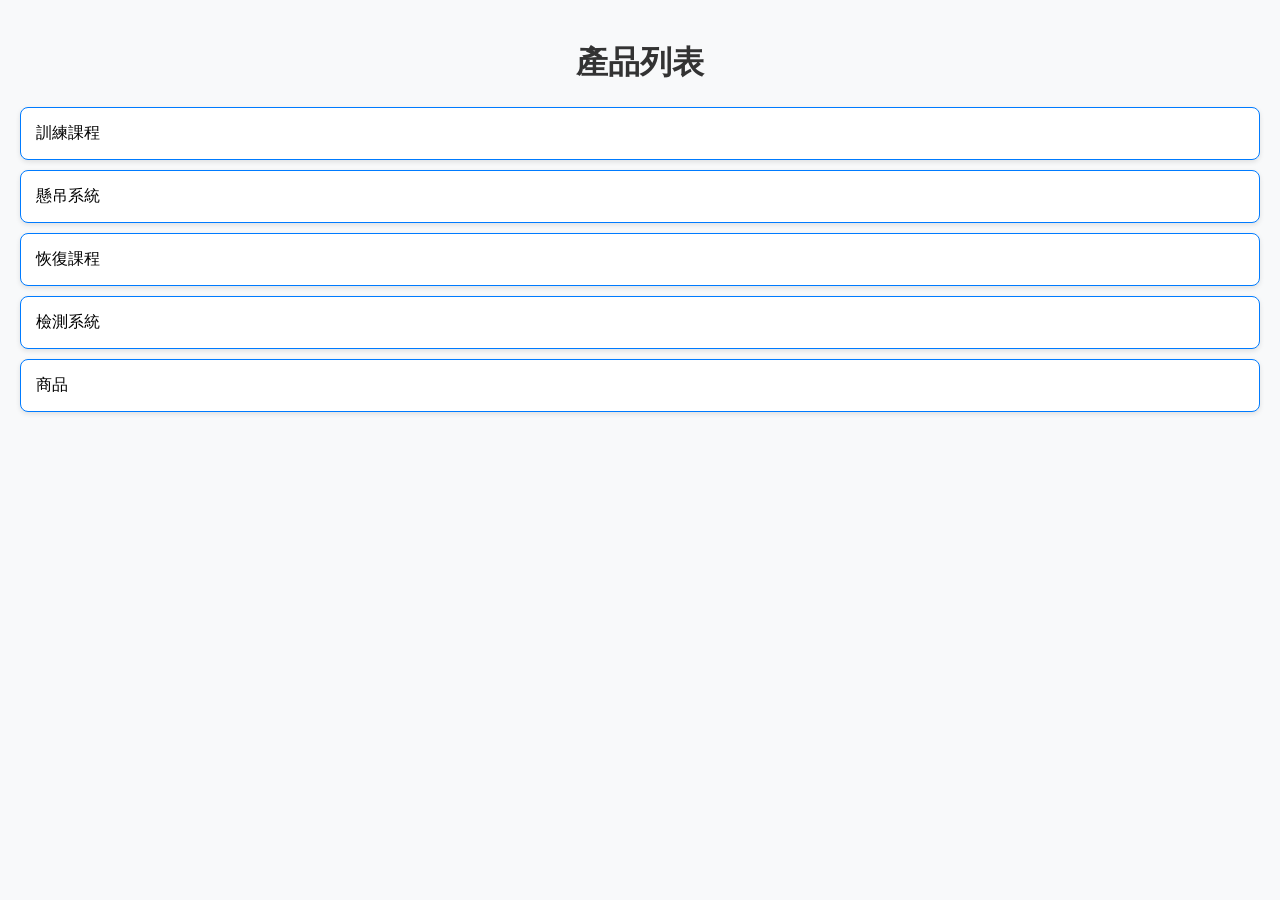
<file: index.html>
<!DOCTYPE html>
<html lang="zh-Hant">
<head>
    <meta charset="UTF-8">
    <meta name="viewport" content="width=device-width, initial-scale=1.0">
    <title>Axis Fitness產品(v0.02)</title>
    <link rel="stylesheet" href="styles.css">
</head>
<body>

<h1>產品列表</h1>

<div class="category-list" id="categoryList"></div>
<button class="back-button" id="backButton" style="display: none;">返回</button>
<div class="subcategory-list" id="subcategoryList" style="display: none;"></div>
<div class="product-list" id="productList" style="display: none;"></div>
<div class="table-container" id="tableContainer">
    <h2>產品詳情</h2>
    <table>
        <thead>
            <tr>
                <th>產品名稱</th>
                <th>售價</th>
                <th>產品條碼</th>
            </tr>
        </thead>
        <tbody id="productDetails"></tbody>
    </table>
</div>

<script>
let data;
let currentPage = 'categories'; // 紀錄當前頁面
let previousPage = '';

// 獲取 JSON 數據
fetch('products.json')
    .then(response => response.json())
    .then(json => {
        data = json;
        displayCategories();
    })
    .catch(error => console.error('Error fetching data:', error));

function displayCategories() {
    const categoryList = document.getElementById('categoryList');
    categoryList.innerHTML = '';
    data.categories.forEach(category => {
        const item = document.createElement('div');
        item.className = 'item';
        item.innerText = category.name;
        item.onclick = () => showSubcategories(category.subcategories);
        categoryList.appendChild(item);
    });
    document.getElementById('backButton').style.display = 'none'; // 顯示類別時隱藏返回按鈕
}

function showSubcategories(subcategories) {
    currentPage = 'subcategories';
    document.getElementById('categoryList').style.display = 'none';
    const subcategoryList = document.getElementById('subcategoryList');
    subcategoryList.innerHTML = '';
    subcategoryList.style.display = 'block';
    subcategories.forEach(subcategory => {
        const item = document.createElement('div');
        item.className = 'item';
        item.innerText = subcategory.name;
        item.onclick = () => showProducts(subcategory.products);
        subcategoryList.appendChild(item);
    });
    document.getElementById('backButton').style.display = 'block'; // 顯示返回按鈕
}

function showProducts(products) {
    currentPage = 'products';
    document.getElementById('subcategoryList').style.display = 'none';
    const productList = document.getElementById('productList');
    productList.innerHTML = '';
    productList.style.display = 'block';
    products.forEach(product => {
        const item = document.createElement('div');
        item.className = 'item';
        item.innerText = product.name;
        item.onclick = () => showProductDetails(product);
        productList.appendChild(item);
    });
    document.getElementById('backButton').style.display = 'block'; // 確保返回按鈕顯示
}

function showProductDetails(product) {
    currentPage = 'productDetails';
    document.getElementById('productList').style.display = 'none';
    const tableContainer = document.getElementById('tableContainer');
    document.getElementById('productDetails').innerHTML = `
        <tr>
            <td>${product.name}</td>
            <td>${product.price}</td>
            <td><img src="${product.svg}" alt="${product.name}" style="width: 300px;"></td>
        </tr>
    `;
    tableContainer.style.display = 'block';
    document.getElementById('backButton').style.display = 'block'; // 確保返回按鈕顯示
}

document.getElementById('backButton').onclick = () => {
    if (currentPage === 'productDetails') {
        currentPage = 'products';
        document.getElementById('tableContainer').style.display = 'none';
        document.getElementById('productList').style.display = 'block';
    } else if (currentPage === 'products') {
        currentPage = 'subcategories';
        document.getElementById('productList').style.display = 'none';
        document.getElementById('subcategoryList').style.display = 'block';
    } else if (currentPage === 'subcategories') {
        currentPage = 'categories';
        document.getElementById('subcategoryList').style.display = 'none';
        document.getElementById('categoryList').style.display = 'block';
    }
    
    // 更新返回按鈕的顯示狀態
    document.getElementById('backButton').style.display = currentPage === 'categories' ? 'none' : 'block';
};
</script>

</body>
</html>
</file>
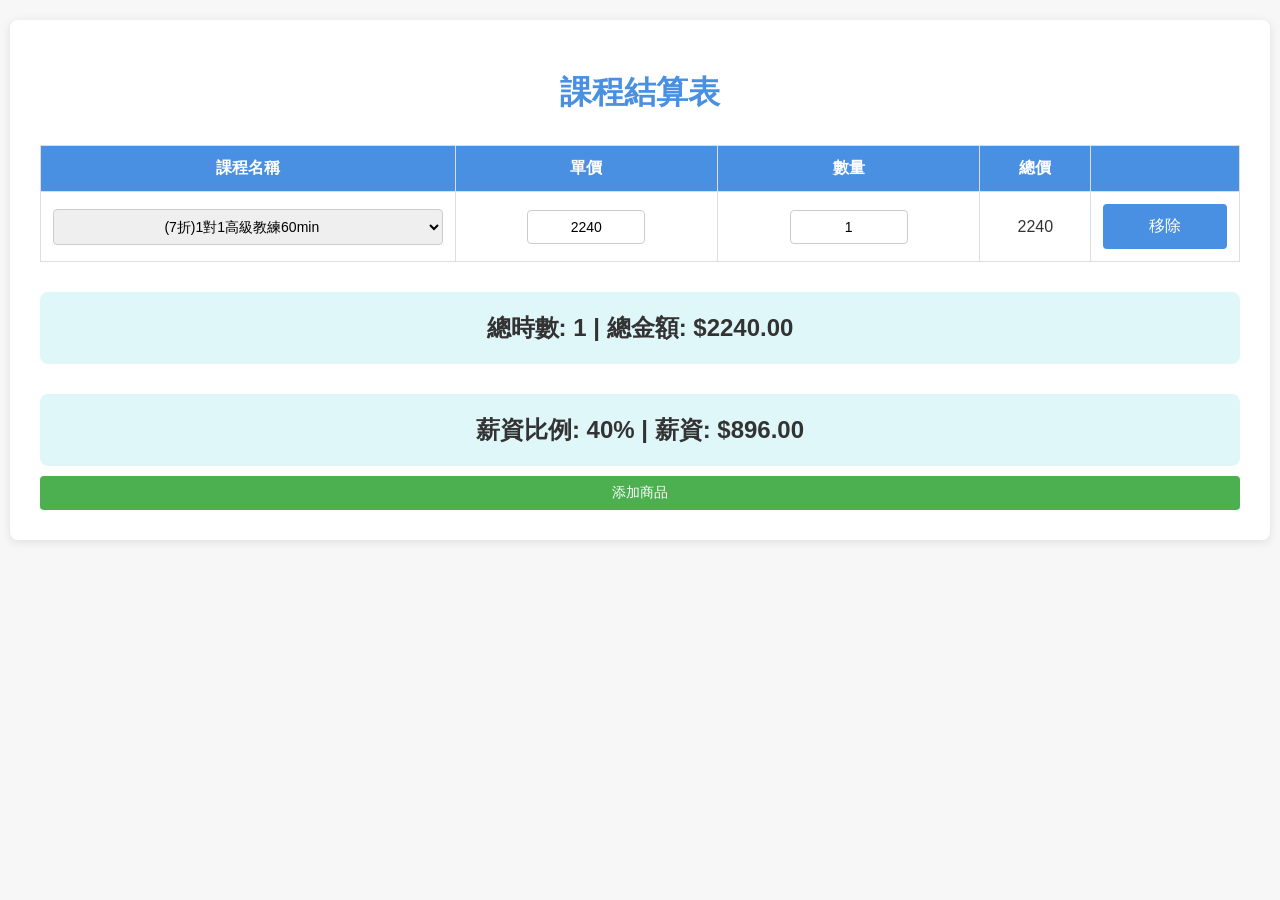
<file: benefit.html>
<!DOCTYPE html>
<html lang="en">
<head>
    <meta charset="UTF-8">
    <meta name="viewport" content="width=device-width, initial-scale=1.0">
    <title>課程結算表</title>
    <style>
        /* 基本頁面設置 */
        body {
            font-family: 'Arial', sans-serif;
            margin: 0;
            padding: 0;
            background-color: #f7f7f7;
            color: #333;
        }

        .container {
            max-width: 1200px;
            margin: 20px auto;
            padding: 30px;
            background-color: #fff;
            border-radius: 8px;
            box-shadow: 0 2px 10px rgba(0, 0, 0, 0.1);
        }

        h1 {
            text-align: center;
            color: #4a90e2;
            margin-bottom: 30px;
        }

        /* 表格樣式 */
        table {
            width: 100%;
            border-collapse: collapse;
            margin-bottom: 20px;
        }

        table, th, td {
            border: 1px solid #ddd;
        }

        th, td {
            padding: 12px;
            text-align: center;
        }

        th {
            background-color: #4a90e2;
            color: #fff;
        }

        td select,
        td input {
            width: 100px;
            padding: 8px;
            font-size: 14px;
            text-align: center;
            border: 1px solid #ccc;
            border-radius: 4px;
        }

        td select.product-name {
            width: 100%;
            padding: 8px;
            font-size: 14px;
            text-align: center;
            border: 1px solid #ccc;
            border-radius: 4px;
        }        

        td input[type="number"] {
            -moz-appearance: textfield;
        }

        td input[type="number"]::-webkit-outer-spin-button,
        td input[type="number"]::-webkit-inner-spin-button {
            -webkit-appearance: none;
            margin: 0;
        }

        /* 按鈕樣式 */
        button {
            display: block;
            width: 100%;
            padding: 12px;
            font-size: 16px;
            color: #fff;
            background-color: #4a90e2;
            border: none;
            border-radius: 4px;
            cursor: pointer;
            transition: background-color 0.3s ease;
        }

        button:hover {
            background-color: #357ab7;
        }

        /* 顯示最終價格的樣式 */
        #final-result, #final-price {
            font-size: 1.5em;
            font-weight: bold;
            text-align: center;
            margin-top: 30px;
            padding: 20px;
            background-color: #e0f7fa;
            border-radius: 8px;
        }

        /* 額外商品按鈕 */
        .add-product {
            margin-top: 10px;
            display: inline-block;
            padding: 8px 16px;
            font-size: 14px;
            background-color: #4caf50;
            color: white;
            border: none;
            border-radius: 4px;
            cursor: pointer;
        }

        .add-product:hover {
            background-color: #45a049;
        }
    </style>
</head>
<body>

    <div class="container">
        <h1>課程結算表</h1>
        
        <table id="product-table">
            <thead>
                <tr>
                    <th>課程名稱</th>
                    <th>單價</th>
                    <th>數量</th>
                    <th>總價</th>
                    <th>  </th>
                </tr>
            </thead>
            <tbody id="product-list">
                <!-- Initial -->
            </tbody>
        </table>

        <!-- 顯示最終價格 -->
        <div id="final-price">
            總時數: 0 | 折金額: 0%
        </div>
        <div id="final-result">
            總時數: 0 | 折扣數: 0%
        </div>

        <div class="form-group">
            <button class="add-product" onclick="addProduct()">添加商品</button>
        </div>
    </div>

    <script>
        // 假設商品資料是來自於一個外部的 JSON
        const productsData = [
            { id: 'Item1165', name: '(65折)1對1高級教練60min', price: 2080, weight: 1 },
            { id: 'Item1170', name: '(7折)1對1高級教練60min', price: 2240, weight: 1 },
            { id: 'Item1175', name: '(75折)1對1高級教練60min', price: 2400, weight: 1 },
            { id: 'Item1265', name: '(65折)1對2高級教練60min', price: 1300, weight: 2 },
            { id: 'Item1270', name: '(7折)1對2高級教練60min', price: 1400, weight: 2 },
            { id: 'Item1365', name: '(65折)1對3高級教練60min', price: 1040, weight: 3 },
            { id: 'Item1370', name: '(7折)1對3高級教練60min', price: 1120, weight: 3 },
            { id: 'Item1470', name: '(7折)團體高級教練60min', price: 840, weight: 4 }
        ];

        // 預設商品行
        let productCount = 0;

        // 初始化商品列表
        function initProductList() {
            const productList = document.getElementById('product-list');
            productList.innerHTML = ''; // 清空現有的商品列
            addProductRow(productsData[1], productCount); // 預設顯示商品 A
            calculateTotal();
        }

        // 添加商品行
        function addProductRow(product, index) {
            const row = document.createElement('tr');
            row.dataset.index = index;

            row.innerHTML = `
                <td>
                    <select class="product-name" >
                        ${productsData.map(p => `<option value="${p.id}" ${p.id === product.id ? 'selected' : ''}>${p.name}</option>`).join('')}
                    </select>
                </td>
                <td><input type="number" class="product-price" value="${product.price}" readonly /></td>
                <td><input type="number" class="quantity" value="1" min="1" /></td>
                <td><span class="total-price">${product.price}</span></td>
                <td><button class="remove-product" onclick="removeProductRow(this)">移除</button></td>
            `;

            // 將新行加入到表格
            document.getElementById('product-list').appendChild(row);

            // 監聽商品數量、單價、商品選擇的改變
            row.querySelector('.quantity').addEventListener('input', calculateTotal);
            row.querySelector('.product-name').addEventListener('change', function() {
                updatePrice(row); // 當選擇的商品改變時更新單價
                calculateTotal();   // 更新總價
            });
            row.querySelector('.quantity').addEventListener('input', calculateTotal);
            calculateTotal();
        }

        // 更新單價，根據選擇的商品
        function updatePrice(row) {
            const select = row.querySelector('.product-name');
            const selectedProductId = select.value;
            const product = productsData.find(p => p.id === selectedProductId);
            row.querySelector('.product-price').value = product.price;
        }

        // 移除商品行
        function removeProductRow(button) {
            const row = button.closest('tr');
            row.remove();
            calculateTotal();
        }

        // 添加一個新的商品行
        function addProduct() {
            const product = productsData[0]; // 預設商品A
            productCount++;
            addProductRow(product, productCount);
        }

        // 計算總價
        function calculateTotal() {
            let totalPrice = 0;
            let totalQuantity = 0;

            // 遍歷所有商品行
            const productRows = document.querySelectorAll('#product-list tr');
            productRows.forEach(row => {
                id = row.querySelector('.product-name').value;
                const price = parseFloat(row.querySelector('.product-price').value);
                const quantity = parseInt(row.querySelector('.quantity').value);
                

                const select = row.querySelector('.product-name');
                const selectedProductId = select.value;
                const product = productsData.find(p => p.id === selectedProductId);
                //alert(product.weight);
                /*
                // 計算加權價格，weight 會影響最終總價
                const totalForProduct = price * quantity * product.weight;
                row.querySelector('.total-price').textContent = totalForProduct.toFixed(2);
                */
                const total = price * quantity * product.weight;
                row.querySelector('.total-price').innerText = total;

                totalPrice += total;
                totalQuantity += quantity;

            });
            if(totalQuantity < 40){
                finalNum = totalPrice * 0.4;
                Percent = "40%";
            } else if (totalQuantity < 80){
                finalNum = totalPrice * 0.5;
                Percent = "50%";
            } else if (totalQuantity < 120){
                finalNum = totalPrice * 0.6;
                Percent = "60%";
            }
            else{
                finalNum = totalPrice * 0.65;
                Percent = "65%";
            }

            // 顯示總數量與總金額
            document.getElementById('final-price').innerText = `總時數: ${totalQuantity} | 總金額: $${totalPrice.toFixed(2)}`;
            document.getElementById('final-result').innerText = `薪資比例: ${Percent} | 薪資: $${finalNum.toFixed(2)}`;
        }

        // 頁面加載後初始化商品列表
        window.onload = initProductList;
    </script>

</body>
</html>
</file>
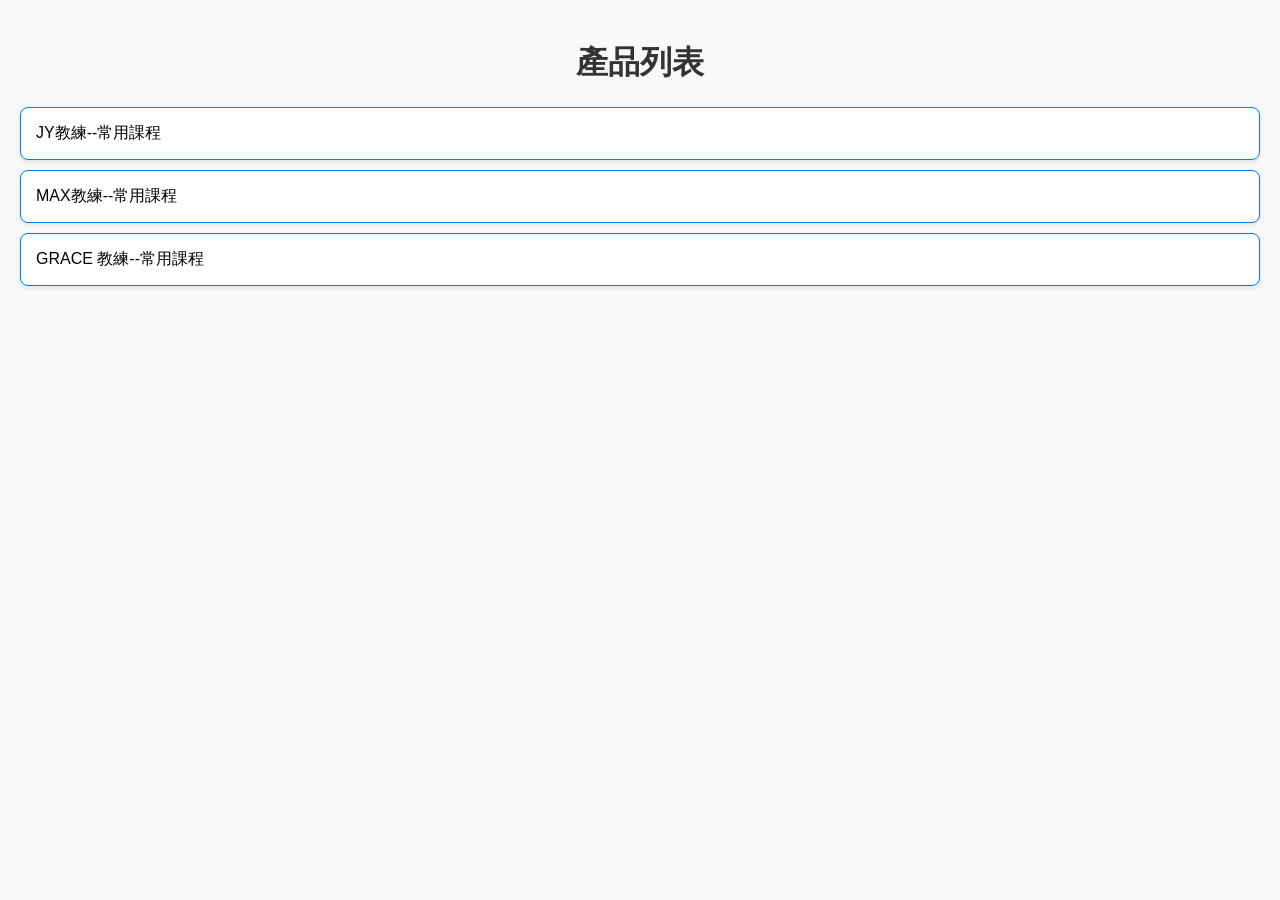
<file: index2.html>
<!DOCTYPE html>
<html lang="zh-Hant">
<head>
    <meta charset="UTF-8">
    <meta name="viewport" content="width=device-width, initial-scale=1.0">
    <title>Axis Fitness產品(v0.02)</title>
    <link rel="stylesheet" href="styles.css">
</head>
<body>

<h1>產品列表</h1>
    
<div class="category-list" id="favoriteList"></div>
<div class="category-list" id="categoryList"></div>
<button class="back-button" id="backButton" style="display: none;">返回</button>
<div class="subcategory-list" id="subcategoryList" style="display: none;"></div>
<div class="product-list" id="productList" style="display: none;"></div>
<div class="table-container" id="tableContainer">
    <h2>產品詳情</h2>
    <table>
        <thead>
            <tr>
                <th>產品名稱</th>
                <th>售價</th>
                <th>產品條碼</th>
            </tr>
        </thead>
        <tbody id="productDetails"></tbody>
    </table>
</div>

<script>
let data;
let currentPage = 'categories'; // 紀錄當前頁面
let previousPage = '';

// 獲取 JSON 數據
fetch('favorite.json')
    .then(response => response.json())
    .then(json => {
        data = json;
        displayFavorite();
    })
    .catch(error => console.error('Error fetching data:', error));
//fetch('products.json')
//    .then(response => response.json())
//    .then(json => {
//        data = json;
//        displayCategories();
//    })
//    .catch(error => console.error('Error fetching data:', error));
    
function displayFavorite() {
    const favoriteList  = document.getElementById('favoriteList');
    favoriteList.innerHTML = '';
    data.categories.forEach(category => {
        const item = document.createElement('div');
        item.className = 'item';
        item.innerText = category.name;
        item.onclick = () => showFavoriteDetail(category.products);
        favoriteList.appendChild(item);
    });
    document.getElementById('backButton').style.display = 'none'; // 顯示類別時隱藏返回按鈕
}
function showFavoriteDetail(products) {
    currentPage = 'favoriteProduct';
    //document.getElementById('subcategoryList').style.display = 'none';
    const productList = document.getElementById('tableContainer');
    productList.innerHTML = '';
    productList.style.display = 'block';
    htmString = ''
    products.forEach(product => {
        htmString = `
            <tr>
                <td>${product.name}</td>
                <td>${product.price}</td>
                <td><img src="${product.svg}" alt="${product.name}" style="width: 300px;"></td>
            </tr>
        `;
    });
    document.getElementById('tableContainer').innerHTML = htmString;
    tableContainer.style.display = 'block';
    document.getElementById('backButton').style.display = 'block'; // 確保返回按鈕顯示
}

    
function displayCategories() {
    const categoryList = document.getElementById('categoryList');
    categoryList.innerHTML = '';
    data.categories.forEach(category => {
        const item = document.createElement('div');
        item.className = 'item';
        item.innerText = category.name;
        item.onclick = () => showSubcategories(category.subcategories);
        categoryList.appendChild(item);
    });
    document.getElementById('backButton').style.display = 'none'; // 顯示類別時隱藏返回按鈕
}

function showSubcategories(subcategories) {
    currentPage = 'subcategories';
    document.getElementById('categoryList').style.display = 'none';
    const subcategoryList = document.getElementById('subcategoryList');
    subcategoryList.innerHTML = '';
    subcategoryList.style.display = 'block';
    subcategories.forEach(subcategory => {
        const item = document.createElement('div');
        item.className = 'item';
        item.innerText = subcategory.name;
        item.onclick = () => showProducts(subcategory.products);
        subcategoryList.appendChild(item);
    });
    document.getElementById('backButton').style.display = 'block'; // 顯示返回按鈕
}

function showProducts(products) {
    currentPage = 'products';
    document.getElementById('subcategoryList').style.display = 'none';
    const productList = document.getElementById('productList');
    productList.innerHTML = '';
    productList.style.display = 'block';
    products.forEach(product => {
        const item = document.createElement('div');
        item.className = 'item';
        item.innerText = product.name;
        item.onclick = () => showProductDetails(product);
        productList.appendChild(item);
    });
    document.getElementById('backButton').style.display = 'block'; // 確保返回按鈕顯示
}

function showProductDetails(product) {
    currentPage = 'productDetails';
    document.getElementById('productList').style.display = 'none';
    const tableContainer = document.getElementById('tableContainer');
    document.getElementById('productDetails').innerHTML = `
        <tr>
            <td>${product.name}</td>
            <td>${product.price}</td>
            <td><img src="${product.svg}" alt="${product.name}" style="width: 300px;"></td>
        </tr>
    `;
    tableContainer.style.display = 'block';
    document.getElementById('backButton').style.display = 'block'; // 確保返回按鈕顯示
}

document.getElementById('backButton').onclick = () => {
    if (currentPage === 'productDetails') {
        currentPage = 'products';
        document.getElementById('tableContainer').style.display = 'none';
        document.getElementById('productList').style.display = 'block';
    } else if (currentPage === 'products') {
        currentPage = 'subcategories';
        document.getElementById('productList').style.display = 'none';
        document.getElementById('subcategoryList').style.display = 'block';
    } else if (currentPage === 'subcategories') {
        currentPage = 'categories';
        document.getElementById('subcategoryList').style.display = 'none';
        document.getElementById('categoryList').style.display = 'block';
    }
    
    // 更新返回按鈕的顯示狀態
    document.getElementById('backButton').style.display = currentPage === 'categories' ? 'none' : 'block';
};
</script>

</body>
</html>
</file>
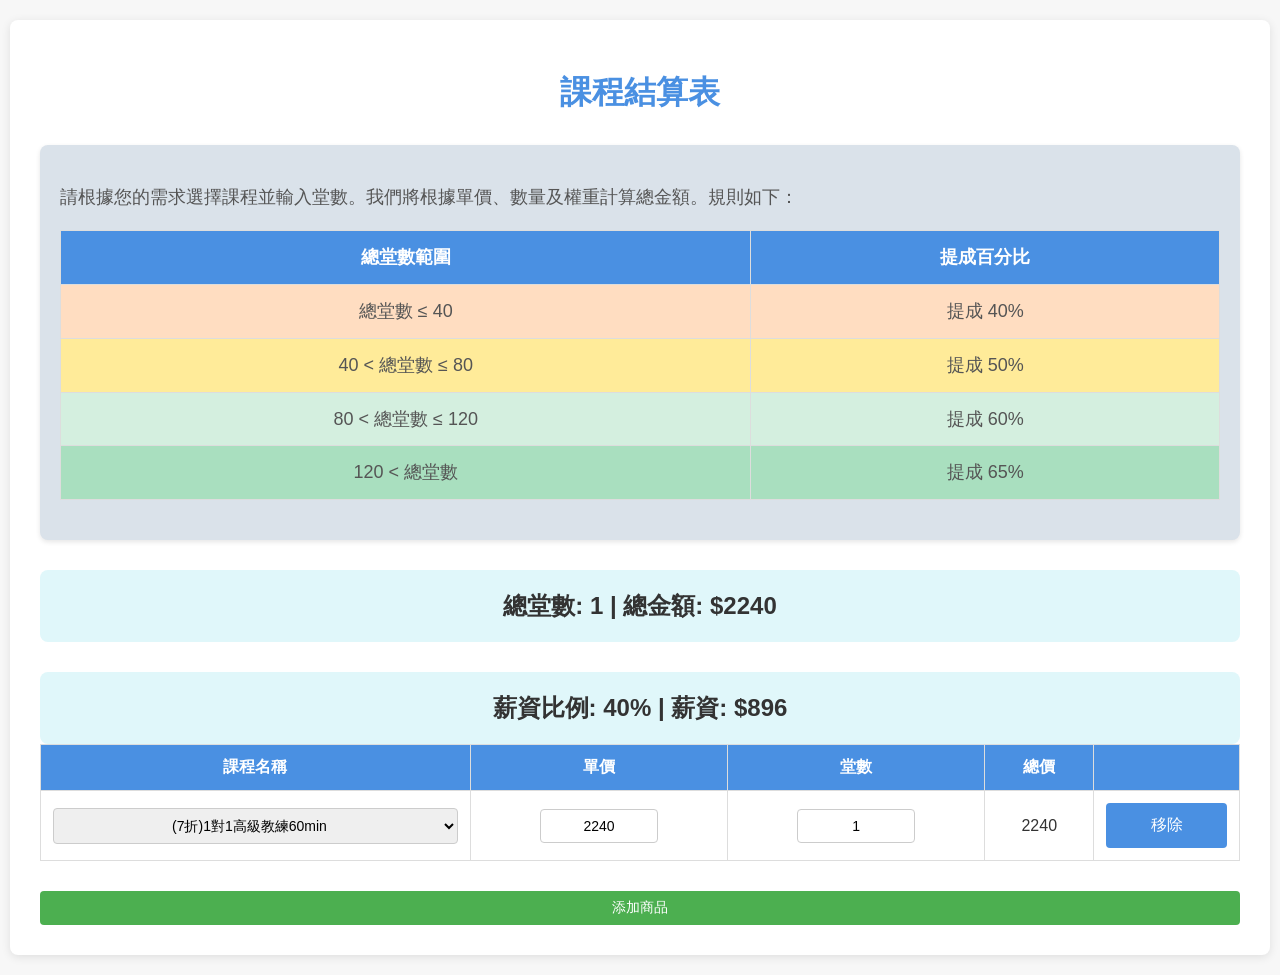
<file: salary.html>
<!DOCTYPE html>
<html lang="en">
<head>
    <meta charset="UTF-8">
    <meta name="viewport" content="width=device-width, initial-scale=1.0">
    <title>課程結算表</title>
    <style>
        /* 基本頁面設置 */
        body {
            font-family: 'Arial', sans-serif;
            margin: 0;
            padding: 0;
            background-color: #f7f7f7;
            color: #333;
        }

        .container {
            max-width: 1200px;
            margin: 20px auto;
            padding: 30px;
            background-color: #fff;
            border-radius: 8px;
            box-shadow: 0 2px 10px rgba(0, 0, 0, 0.1);
        }

        h1 {
            text-align: center;
            color: #4a90e2;
            margin-bottom: 30px;
        }

        .description {
            font-size: 18px;
            font-family: 'Arial', sans-serif;
            color: #555555;
            margin-bottom: 30px;
            text-align: left;
            line-height: 1.6;
            background-color: #dae2ea;
            padding: 20px;
            border-radius: 8px;
            box-shadow: 0 2px 5px rgba(0, 0, 0, 0.1);
        }

        /* 表格樣式 */
        table {
            width: 100%;
            border-collapse: collapse;
            margin-bottom: 20px;
        }

        table, th, td {
            border: 1px solid #ddd;
        }

        th, td {
            padding: 12px;
            text-align: center;
        }

        th {
            background-color: #4a90e2;
            color: #fff;
        }

        td select,
        td input {
            width: 100px;
            padding: 8px;
            font-size: 14px;
            text-align: center;
            border: 1px solid #ccc;
            border-radius: 4px;
        }

        td select.product-name {
            width: 100%;
            padding: 8px;
            font-size: 14px;
            text-align: center;
            border: 1px solid #ccc;
            border-radius: 4px;
        }        

        td input[type="number"] {
            -moz-appearance: textfield;
        }

        td input[type="number"]::-webkit-outer-spin-button,
        td input[type="number"]::-webkit-inner-spin-button {
            -webkit-appearance: none;
            margin: 0;
        }

        /* 按鈕樣式 */
        button {
            display: block;
            width: 100%;
            padding: 12px;
            font-size: 16px;
            color: #fff;
            background-color: #4a90e2;
            border: none;
            border-radius: 4px;
            cursor: pointer;
            transition: background-color 0.3s ease;
        }

        button:hover {
            background-color: #357ab7;
        }

        /* 顯示最終價格的樣式 */
        #final-result, #final-price {
            font-size: 1.5em;
            font-weight: bold;
            text-align: center;
            margin-top: 30px;
            padding: 20px;
            background-color: #e0f7fa;
            border-radius: 8px;
        }

        /* 額外商品按鈕 */
        .add-product {
            margin-top: 10px;
            display: inline-block;
            padding: 8px 16px;
            font-size: 14px;
            background-color: #4caf50;
            color: white;
            border: none;
            border-radius: 4px;
            cursor: pointer;
        }

        .add-product:hover {
            background-color: #45a049;
        }
        @media (max-width: 768px) {
            .container {
                padding: 15px;
                margin: 10px;
            }

            h1 {
                font-size: 1.5em;
            }

            .description {
                font-size: 14px;
            }

            table {
                font-size: 14px;
            }

            button {
                font-size: 14px;
                padding: 10px;
            }
        }       
        /* 當螢幕寬度小於 480px 時的樣式 */
        @media (max-width: 480px) {
            h1 {
                font-size: 1.2em;
            }

            .description {
                font-size: 12px;
                padding: 15px;
            }

            table th, table td {
                padding: 8px;
            }

            .add-product {
                font-size: 12px;
                padding: 8px;
            }
        }         
    </style>
</head>
<body>

    <div class="container">
        <h1>課程結算表</h1>
        <div class="description">
            <p>請根據您的需求選擇課程並輸入堂數。我們將根據單價、數量及權重計算總金額。規則如下：</p>
            <table border="1" cellpadding="10" cellspacing="0" style="width: 100%; text-align: left;">
                <thead>
                    <tr>
                        <th>總堂數範圍</th>
                        <th>提成百分比</th>
                    </tr>
                </thead>
                <tbody>
                    <tr style="background-color: #FFDDC1;">
                        <td>總堂數 &le; 40</td>
                        <td>提成 40%</td>
                    </tr>
                    <tr style="background-color: #FFEB99;">
                        <td>40 &lt; 總堂數 &le; 80</td>
                        <td>提成 50%</td>
                    </tr>
                    <tr style="background-color: #D4EFDF;">
                        <td>80 &lt; 總堂數 &le; 120</td>
                        <td>提成 60%</td>
                    </tr>
                    <tr style="background-color: #A9DFBF;">
                        <td>120 &lt; 總堂數</td>
                        <td>提成 65%</td>
                    </tr>
                </tbody>
            </table>
        </div>

        <!-- 顯示最終價格 -->
        <div id="final-price">
            總時數: 0 | 折金額: 0%
        </div>
        <div id="final-result">
            總時數: 0 | 折扣數: 0%
        </div>
        
        <table id="product-table">
            <thead>
                <tr>
                    <th>課程名稱</th>
                    <th>單價</th>
                    <th>堂數</th>
                    <th>總價</th>
                    <th> </th>
                </tr>
            </thead>
            <tbody id="product-list">
                <!-- Initial -->
            </tbody>
        </table>

        <div class="form-group">
            <button class="add-product" onclick="addProduct()">添加商品</button>
        </div>
    </div>

    <script>
        // 假設商品資料是來自於一個外部的 JSON
        const productsData = [
            { id: 'Item1165', name: '(65折)1對1高級教練60min', price: 2080, weight: 1 },
            { id: 'Item1170', name: '(7折)1對1高級教練60min', price: 2240, weight: 1 },
            { id: 'Item1175', name: '(75折)1對1高級教練60min', price: 2400, weight: 1 },
            { id: 'Item1265', name: '(65折)1對2高級教練60min', price: 1300, weight: 2 },
            { id: 'Item1270', name: '(7折)1對2高級教練60min', price: 1400, weight: 2 },
            { id: 'Item1365', name: '(65折)1對3高級教練60min', price: 1040, weight: 3 },
            { id: 'Item1370', name: '(7折)1對3高級教練60min', price: 1120, weight: 3 },
            { id: 'Item1470', name: '(7折)4人團體高級教練60min', price: 840, weight: 4 },
            { id: 'Item1570', name: '(7折)5人團體高級教練60min', price: 840, weight: 5 },
            { id: 'Item1670', name: '(7折)6人團體高級教練60min', price: 840, weight: 6 }
        ];

        // 預設商品行
        let productCount = 0;

        // 初始化商品列表
        function initProductList() {
            const productList = document.getElementById('product-list');
            productList.innerHTML = ''; // 清空現有的商品列
            addProductRow(productsData[1], productCount); // 預設顯示商品 A
            calculateTotal();
        }

        // 添加商品行
        function addProductRow(product, index) {
            const row = document.createElement('tr');
            row.dataset.index = index;

            row.innerHTML = `
                <td>
                    <select class="product-name" >
                        ${productsData.map(p => `<option value="${p.id}" ${p.id === product.id ? 'selected' : ''}>${p.name}</option>`).join('')}
                    </select>
                </td>
                <td><input type="number" class="product-price" value="${product.price}" readonly /></td>
                <td><input type="number" class="quantity" value="1" min="1" /></td>
                <td><span class="total-price">${product.price}</span></td>
                <td><button class="remove-product" onclick="removeProductRow(this)">移除</button></td>
            `;

            // 將新行加入到表格
            document.getElementById('product-list').appendChild(row);

            // 監聽商品數量、單價、商品選擇的改變
            row.querySelector('.quantity').addEventListener('input', calculateTotal);
            row.querySelector('.product-name').addEventListener('change', function() {
                updatePrice(row); // 當選擇的商品改變時更新單價
                calculateTotal();   // 更新總價
            });
            row.querySelector('.quantity').addEventListener('input', calculateTotal);
            calculateTotal();
        }

        // 更新單價，根據選擇的商品
        function updatePrice(row) {
            const select = row.querySelector('.product-name');
            const selectedProductId = select.value;
            const product = productsData.find(p => p.id === selectedProductId);
            row.querySelector('.product-price').value = product.price;
        }

        // 移除商品行
        function removeProductRow(button) {
            const row = button.closest('tr');
            row.remove();
            calculateTotal();
        }

        // 添加一個新的商品行
        function addProduct() {
            const product = productsData[0]; // 預設商品A
            productCount++;
            addProductRow(product, productCount);
        }

        // 計算總價
        function calculateTotal() {
            let totalPrice = 0;
            let totalQuantity = 0;

            // 遍歷所有商品行
            const productRows = document.querySelectorAll('#product-list tr');
            productRows.forEach(row => {
                id = row.querySelector('.product-name').value;
                const price = parseFloat(row.querySelector('.product-price').value);
                const quantity = parseInt(row.querySelector('.quantity').value);
                

                const select = row.querySelector('.product-name');
                const selectedProductId = select.value;
                const product = productsData.find(p => p.id === selectedProductId);
                //alert(product.weight);
                /*
                // 計算加權價格，weight 會影響最終總價
                const totalForProduct = price * quantity * product.weight;
                row.querySelector('.total-price').textContent = totalForProduct.toFixed(2);
                */
                const total = price * quantity * product.weight;
                row.querySelector('.total-price').innerText = total;

                totalPrice += total;
                totalQuantity += quantity;

            });
            if(totalQuantity <= 40){
                finalNum = totalPrice * 0.4;
                Percent = "40%";
            } else if (totalQuantity <= 80){
                finalNum = totalPrice * 0.5;
                Percent = "50%";
            } else if (totalQuantity <= 120){
                finalNum = totalPrice * 0.6;
                Percent = "60%";
            }
            else{
                finalNum = totalPrice * 0.65;
                Percent = "65%";
            }

            // 顯示總數量與總金額
            document.getElementById('final-price').innerText = `總堂數: ${totalQuantity} | 總金額: $${totalPrice}`;
            document.getElementById('final-result').innerText = `薪資比例: ${Percent} | 薪資: $${finalNum}`;
        }

        // 頁面加載後初始化商品列表
        window.onload = initProductList;
    </script>

</body>
</html>
</file>
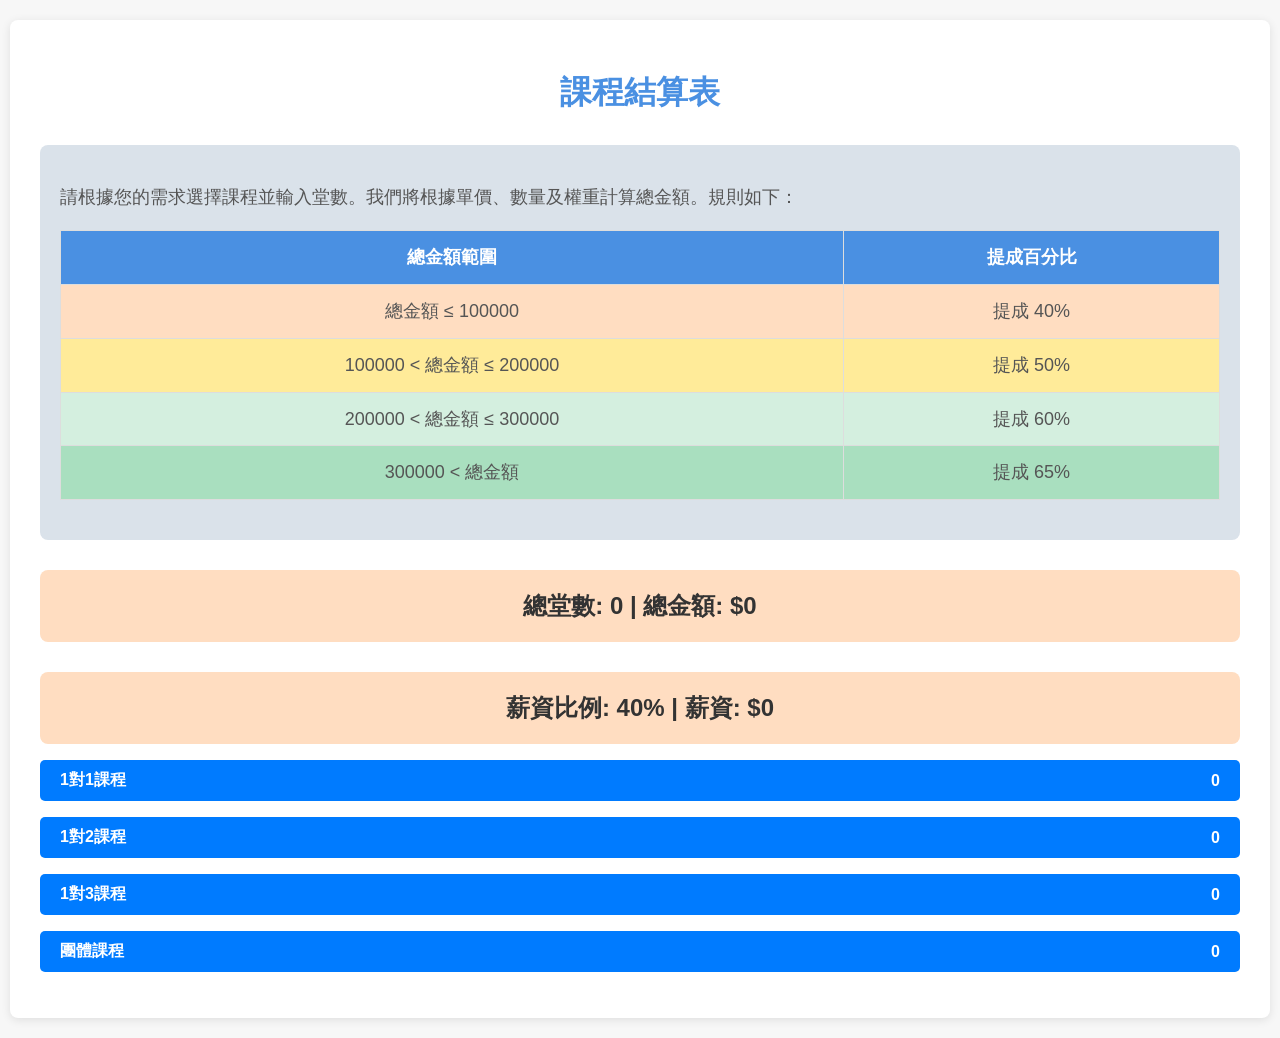
<file: salary2.html>
<!DOCTYPE html>
<html lang="en">
<head>
    <meta charset="UTF-8">
    <meta name="viewport" content="width=device-width, initial-scale=1.0">
    <title>課程結算表</title>
    <style>
        /* 基本頁面設置 */
        body {
            font-family: 'Arial', sans-serif;
            margin: 0;
            padding: 0;
            background-color: #f7f7f7;
            color: #333;
        }

        .container {
            max-width: 1200px;
            margin: 20px auto;
            padding: 30px;
            background-color: #fff;
            border-radius: 8px;
            box-shadow: 0 2px 10px rgba(0, 0, 0, 0.1);
        }

        h1 {
            text-align: center;
            color: #4a90e2;
            margin-bottom: 30px;
        }

        .description {
            font-size: 18px;
            color: #555555;
            margin-bottom: 30px;
            text-align: left;
            line-height: 1.6;
            background-color: #dae2ea;
            padding: 20px;
            border-radius: 8px;
        }

        .category-toggle {
            display: flex;
            justify-content: space-between;
            align-items: center;
            flex: 1; /* 讓 category 占用可用空間並且左對齊 */
            padding: 10px 20px;
            background-color: #007bff; /* 藍色背景 */
            color: white; /* 白色字體 */
            font-size: 16px;
            font-weight: bold;
            border: none;
            border-radius: 5px;
            cursor: pointer;
            text-align: center; /* 讓 category 文字靠左對齊 */
            text-decoration: none;
            transition: background-color 0.3s ease, transform 0.2s ease;
        }

        .category-toggle:hover {
            background-color: #0056b3; /* 滑鼠懸停時變為深藍色 */
            transform: scale(1.05); /* 略微放大 */
        }

        .category-toggle:focus {
            outline: none; /* 移除聚焦邊框 */
            box-shadow: 0 0 5px rgba(0, 123, 255, 0.5); /* 添加聚焦時的陰影 */
        }

        table {
            width: 100%;
            border-collapse: collapse;
            margin-bottom: 20px;
        }

        table, th, td {
            border: 1px solid #ddd;
        }

        th, td {
            padding: 12px;
            text-align: center;
        }

        th {
            background-color: #4a90e2;
            color: #fff;
        }

        td input {
            width: 60px;
            padding: 8px;
            font-size: 14px;
            text-align: center;
            border: 1px solid #ccc;
            border-radius: 4px;
        }

        #final-price, #final-result {
            font-size: 1.5em;
            font-weight: bold;
            text-align: center;
            margin-top: 30px;
            padding: 20px;
            background-color: #e0f7fa;
            border-radius: 8px;
        }
    </style>
</head>
<body>

    <div class="container">
        <h1>課程結算表</h1>
        <div class="description">
            <p>請根據您的需求選擇課程並輸入堂數。我們將根據單價、數量及權重計算總金額。規則如下：</p>
            <table border="1" cellpadding="10" cellspacing="0" style="width: 100%; text-align: left;">
                <thead>
                    <tr>
                        <th>總金額範圍</th>
                        <th>提成百分比</th>
                    </tr>
                </thead>
                <tbody>
                    <tr style="background-color: #FFDDC1;">
                        <td>總金額 &le; 100000</td>
                        <td>提成 40%</td>
                    </tr>
                    <tr style="background-color: #FFEB99;">
                        <td>100000 &lt; 總金額 &le; 200000</td>
                        <td>提成 50%</td>
                    </tr>
                    <tr style="background-color: #D4EFDF;">
                        <td>200000 &lt; 總金額 &le; 300000</td>
                        <td>提成 60%</td>
                    </tr>
                    <tr style="background-color: #A9DFBF;">
                        <td>300000 &lt; 總金額</td>
                        <td>提成 65%</td>
                    </tr>
                </tbody>
            </table>
        </div>

        <!-- 顯示最終結果 -->
        <div id="final-price">
            總堂數: 0 | 總金額: $0
        </div>
        <div id="final-result">
            薪資比例: 0% | 薪資: $0
        </div>
        <div id="courses-list">
        </div>

    </div>

    <script>
        // 商品資料
        const productsData = [
            { id: 'Item1165', category: '1對1課程', name: '(65折)1對1高級教練60min', price: 2080, weight: 1 },
            { id: 'Item1170', category: '1對1課程', name: '(7折)1對1高級教練60min', price: 2240, weight: 1 },
            { id: 'Item1175', category: '1對1課程', name: '(75折)1對1高級教練60min', price: 2400, weight: 1 },
            { id: 'Item1265', category: '1對2課程', name: '(65折)1對2高級教練60min', price: 1300, weight: 2 },
            { id: 'Item1270', category: '1對2課程', name: '(7折)1對2高級教練60min', price: 1400, weight: 2 },
            { id: 'Item1365', category: '1對3課程', name: '(65折)1對3高級教練60min', price: 1040, weight: 3 },
            { id: 'Item1370', category: '1對3課程', name: '(7折)1對3高級教練60min', price: 1120, weight: 3 },
            { id: 'Item1470', category: '團體課程', name: '(7折)4人團體高級教練60min', price: 840, weight: 4 },
            { id: 'Item1570', category: '團體課程', name: '(7折)5人團體高級教練60min', price: 840, weight: 5 },
            { id: 'Item1670', category: '團體課程', name: '(7折)6人團體高級教練60min', price: 840, weight: 6 }
        ];

        // 初始化課程列表
        function initProductList() {
        
        // 取得所有不同的類別
        const categories = [...new Set(productsData.map(product => product.category))];
        
        // 顯示每個類別下的課程
        const coursesList = document.getElementById('courses-list');
        coursesList.innerHTML = categories.map(category => `
            <div class="category-container">
                <h3 class="category-toggle" data-category="${category}">
                    ${category} <span class="category-quantity" id="quantity-${category}">0</span>
                </h3>
            </div>
            <div class="category" data-category="${category}" style="display: none;">
                <table>
                    <thead>
                        <tr>
                            <th>課程名稱</th>
                            <th>單價</th>
                            <th>堂數</th>
                            <th>總價</th>
                        </tr>
                    </thead>
                    <tbody>
                        ${productsData.filter(product => product.category === category).map(product => `
                            <tr>
                                <td>${product.name}</td>
                                <td>${product.price}</td>
                                <td><input type="number" class="quantity" data-id="${product.id}" value="0" min="0" /></td>
                                <td class="total-price" data-id="${product.id}">0</td>
                            </tr>
                        `).join('')}
                    </tbody>
                </table>
            </div>
        `).join('');

        // 添加事件監聽器
        document.querySelectorAll('.category-toggle').forEach(toggle => {
            toggle.addEventListener('click', function() {
                const category = this.getAttribute('data-category');
                const categoryDiv = document.querySelector(`.category[data-category="${category}"]`);
            
                // 切換顯示/隱藏
                if (categoryDiv.style.display === 'none' || categoryDiv.style.display === '') {
                    categoryDiv.style.display = 'block';
                } else {
                    categoryDiv.style.display = 'none';
                }
            });
        });

        document.querySelectorAll('.quantity').forEach(input => {
            input.addEventListener('input', calculateTotal);
        });
    }

        // 計算總價與薪資
        function calculateTotal() {
            let totalPrice = 0;
            let totalQuantity = 0;

            // 用於存儲每個類別的總數量
            const categoryQuantities = {};

            document.querySelectorAll('.quantity').forEach(input => {
                const productId = input.dataset.id;
                const product = productsData.find(p => p.id === productId);
                const quantity = parseInt(input.value) || 0;

                const productTotal = quantity * product.price * product.weight;
                document.querySelector(`.total-price[data-id="${productId}"]`).textContent = productTotal;

                totalPrice += productTotal;
                totalQuantity += quantity;

                // 累加每個類別的數量
                if (!categoryQuantities[product.category]) {
                    categoryQuantities[product.category] = 0;
                }
                categoryQuantities[product.category] += quantity;
            });

            // 更新每個類別的數量顯示
            for (const category in categoryQuantities) {
                const categoryQuantityElement = document.getElementById(`quantity-${category}`);
                
                categoryQuantityElement.textContent = categoryQuantities[category];
                if(categoryQuantities[category] > 0)
                {
                    categoryQuantityElement.textContent += '(' + Math.round(categoryQuantities[category]/totalQuantity*100) + '%)' ;
                }
            }

            let percent = 0;
            // 判斷總堂數對應的顏色與薪資比例
            /*
            if (totalQuantity <= 40) {
                percent = 40;
                backgroundColor = '#FFDDC1'; // light pink
            } else if (totalQuantity <= 80) {
                percent = 50;
                backgroundColor = '#FFEB99'; // light yellow
            } else if (totalQuantity <= 120) {
                percent = 60;
                backgroundColor = '#D4EFDF'; // light green
            } else {
                percent = 65;
                backgroundColor = '#A9DFBF'; // green
            }            
            */
            if (totalPrice <= 100000) {
                percent = 40;
                backgroundColor = '#FFDDC1'; // light pink
            } else if (totalPrice <= 200000) {
                percent = 50;
                backgroundColor = '#FFEB99'; // light yellow
            } else if (totalPrice <= 300000) {
                percent = 60;
                backgroundColor = '#D4EFDF'; // light green
            } else {
                percent = 65;
                backgroundColor = '#A9DFBF'; // green
            }            


            const finalSalary = Math.floor(totalPrice * (percent / 100));
            // 更新總堂數與總金額顏色
            const finalPriceElement = document.getElementById('final-price');
            finalPriceElement.innerText = `總堂數: ${totalQuantity} | 總金額: $${Math.floor(totalPrice)}`;
            finalPriceElement.style.backgroundColor = backgroundColor; // Update background color

            // 更新薪資比例與薪資顏色
            const finalResultElement = document.getElementById('final-result');
            finalResultElement.innerText = `薪資比例: ${percent}% | 薪資: $${finalSalary}`;
            finalResultElement.style.backgroundColor = backgroundColor; // Update background color

        }
        // 初始化頁面
        window.onload = initProductList;
        calculateTotal();
    </script>

</body>
</html>
</file>
<file: styles.css>
body {
    font-family: 'Arial', sans-serif;
    background-color: #f8f9fa;
    margin: 0;
    padding: 20px;
}

h1 {
    text-align: center;
    color: #333;
}

.category-list, .subcategory-list, .product-list {
    display: flex;
    flex-direction: column;
    gap: 10px;
}

.item {
    cursor: pointer;
    padding: 15px;
    border: 1px solid #007bff;
    border-radius: 8px;
    background-color: #ffffff;
    transition: background-color 0.3s, transform 0.2s;
    box-shadow: 0 2px 5px rgba(0, 0, 0, 0.1);
}

.item:hover {
    background-color: #e9ecef;
    transform: translateY(-2px);
}

.table-container {
    display: none;
    margin-top: 20px;
    background-color: #ffffff;
    padding: 20px;
    border-radius: 8px;
    box-shadow: 0 2px 10px rgba(0, 0, 0, 0.1);
}

table {
    width: 100%;
    border-collapse: collapse;
}

th, td {
    padding: 12px;
    text-align: left;
    border-bottom: 1px solid #dee2e6;
}

th {
    background-color: #007bff;
    color: white;
}

.back-button {
    margin-bottom: 20px;
    padding: 10px 15px;
    border: none;
    border-radius: 5px;
    background-color: #007bff;
    color: white;
    cursor: pointer;
    transition: background-color 0.3s;
}

.back-button:hover {
    background-color: #0056b3;
}
</file>
